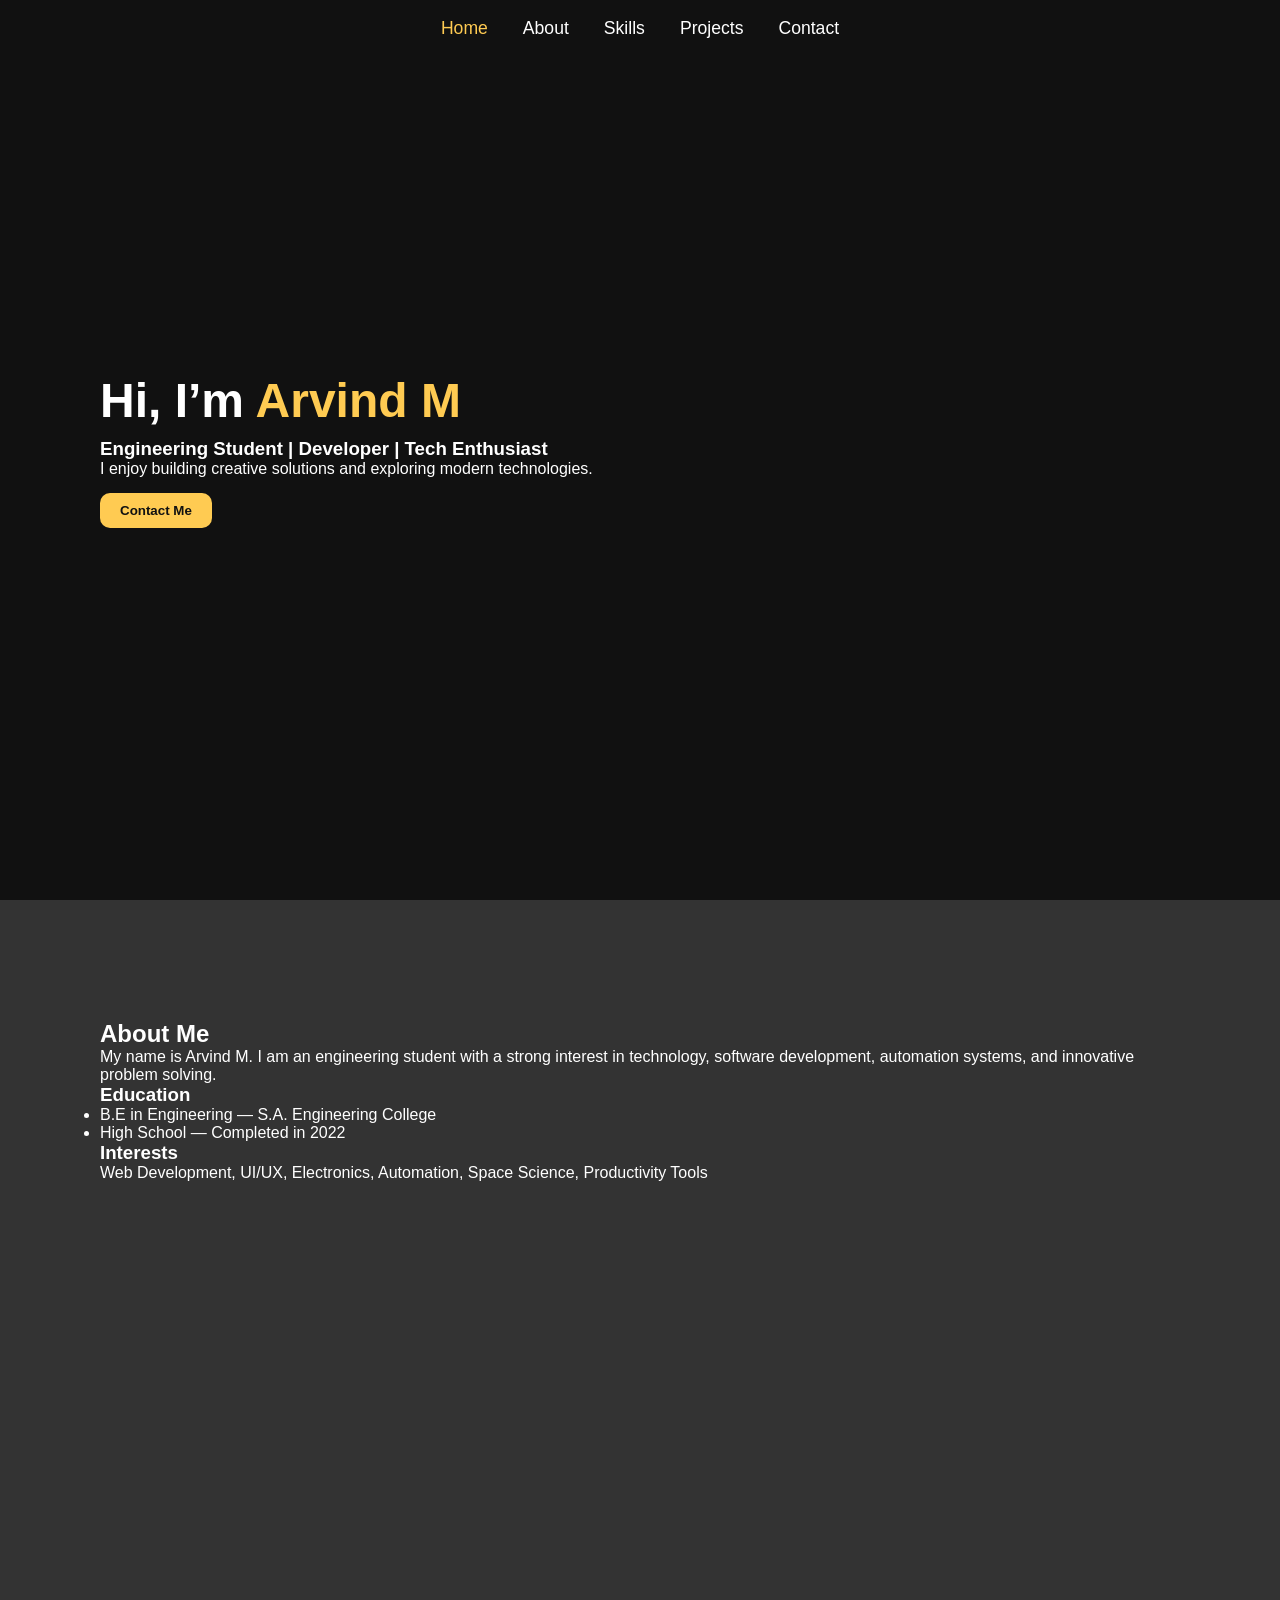
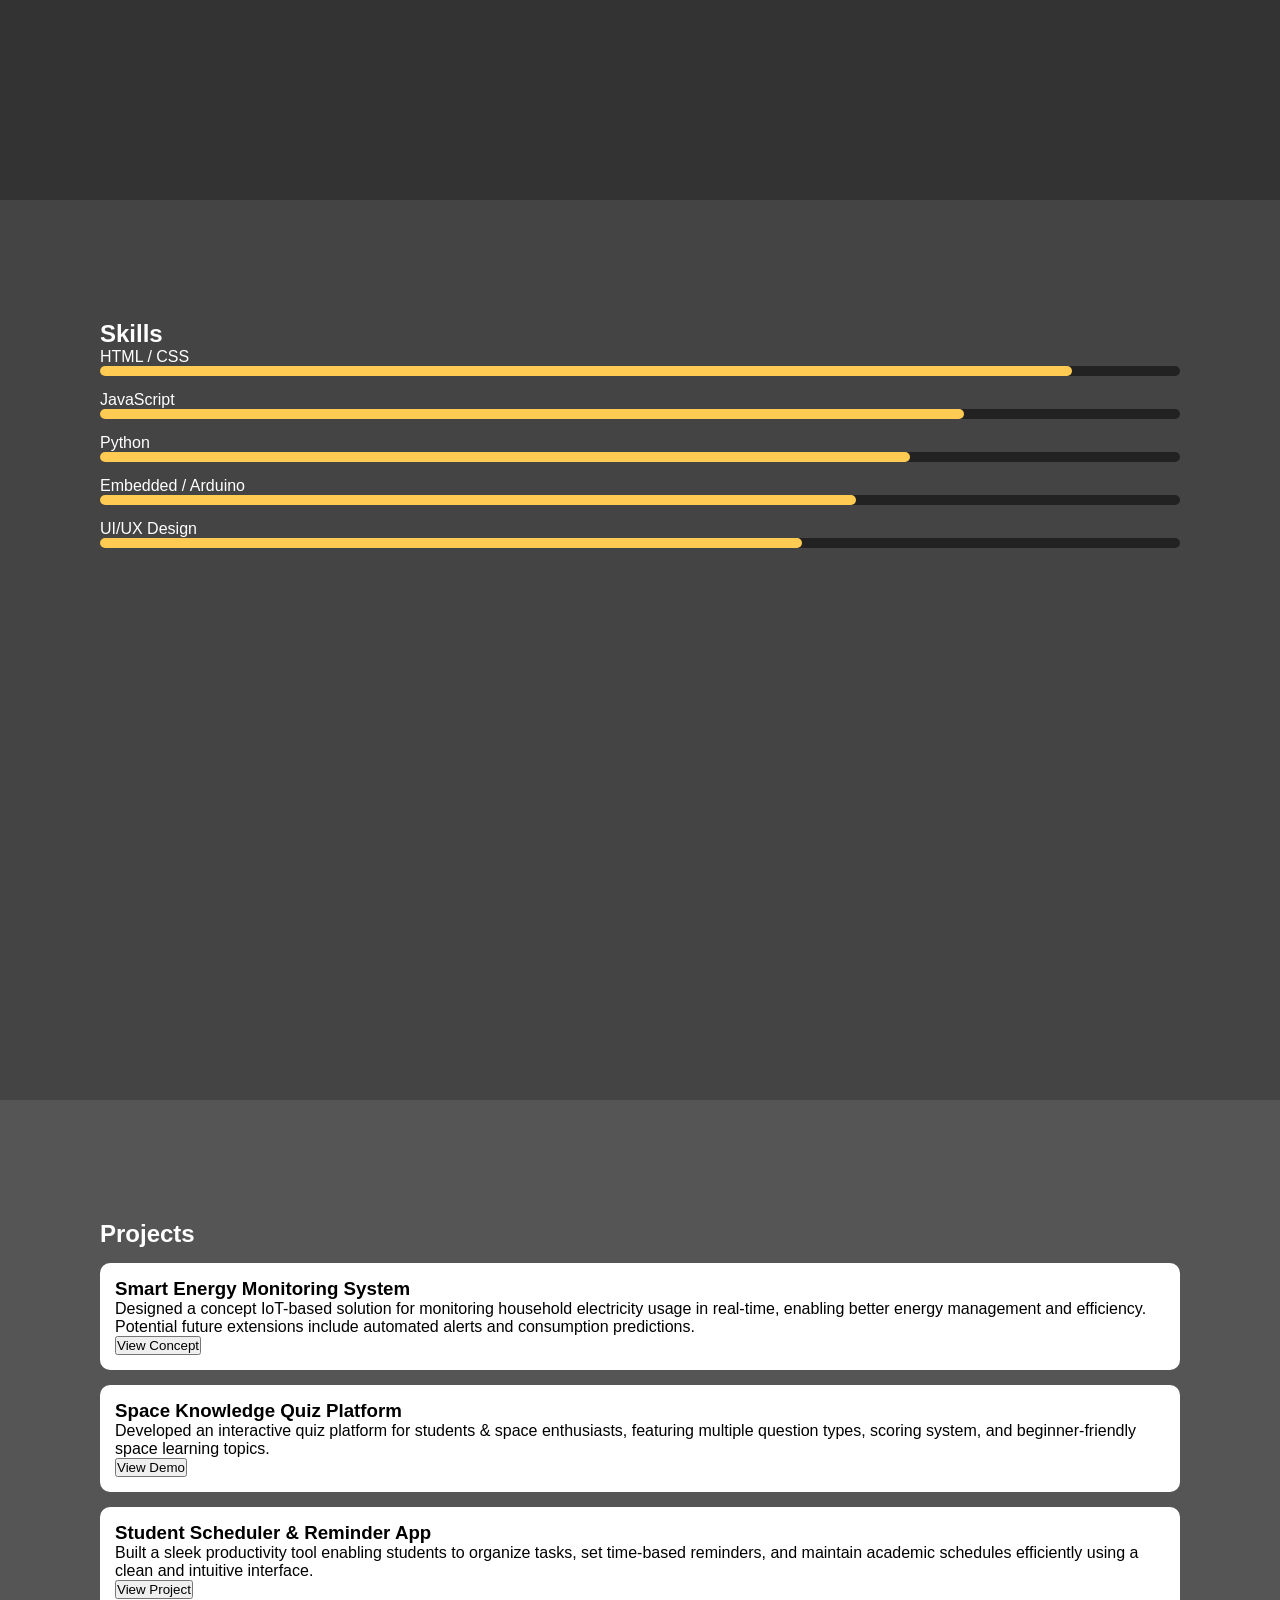
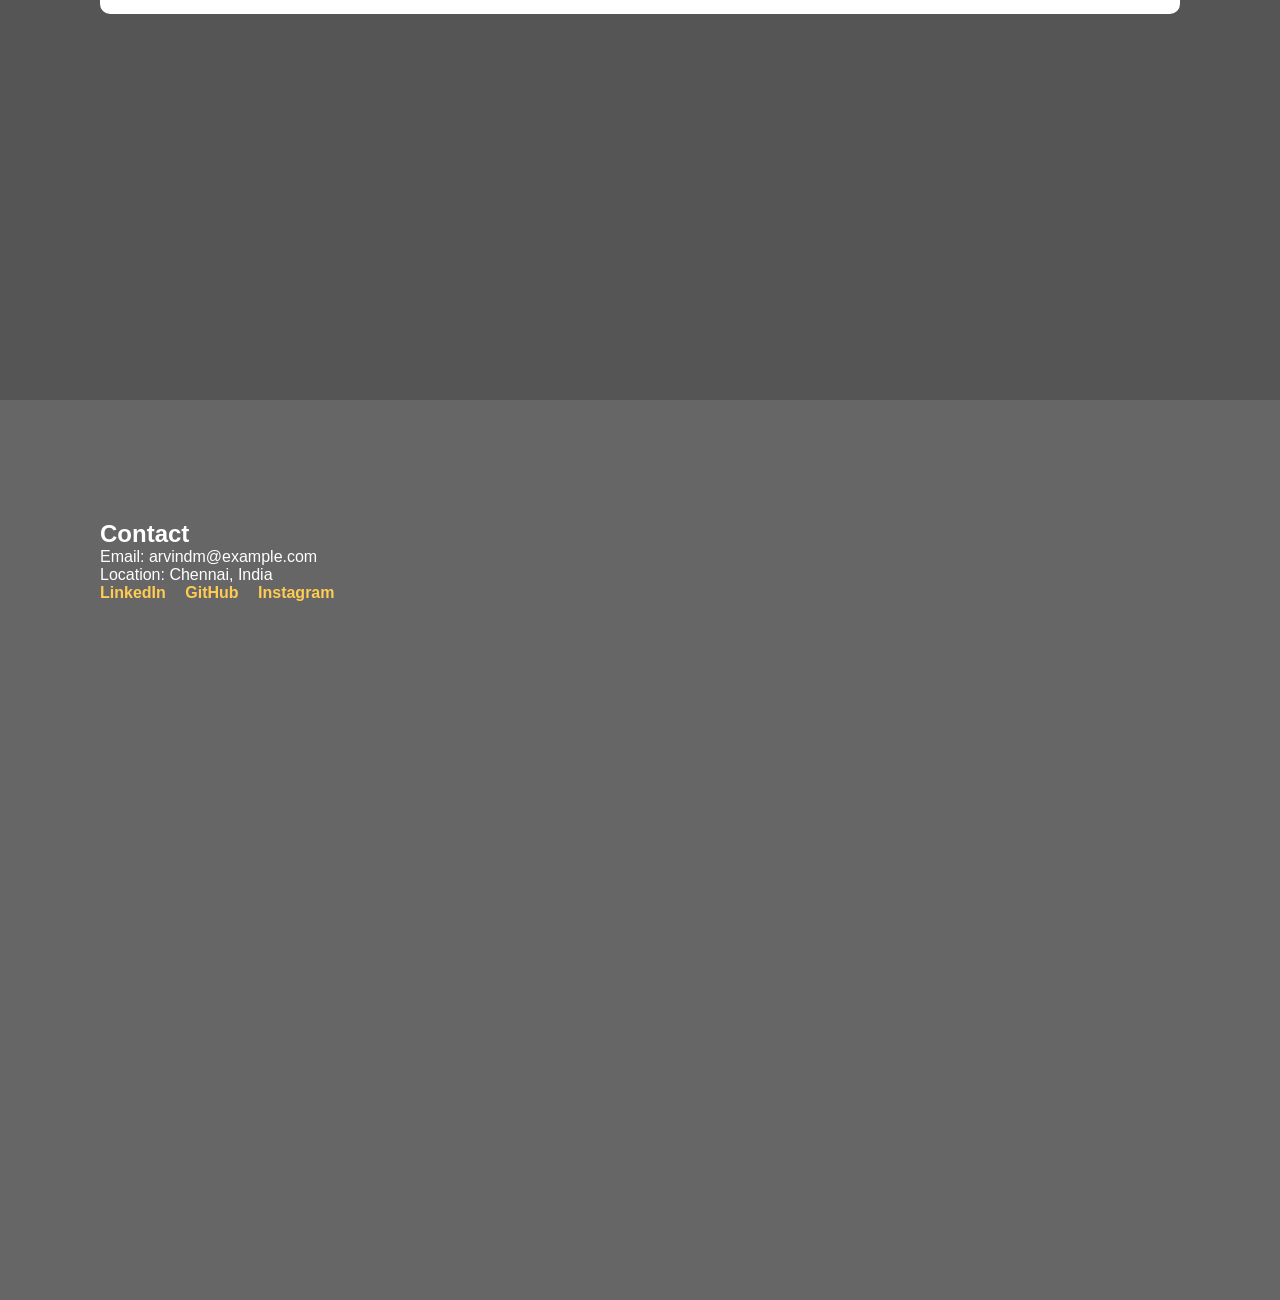
<file: index.html>
<!DOCTYPE html>
<html lang="en">
<head>
<meta charset="UTF-8">
<meta name="viewport" content="width=device-width, initial-scale=1.0">
<title>Arvind M - Portfolio</title>
<link rel="stylesheet" href="style.css">
</head>
<body>

<!-- NAVIGATION -->
<nav id="navbar">
  <ul>
    <li><a href="#home" class="active">Home</a></li>
    <li><a href="#about">About</a></li>
    <li><a href="#skills">Skills</a></li>
    <li><a href="#projects">Projects</a></li>
    <li><a href="#contact">Contact</a></li>
  </ul>
</nav>

<!-- HERO SECTION -->
<section id="home" class="section hero">
  <div class="hero-content">
    <h1>Hi, I’m <span class="highlight">Arvind M</span></h1>
    <h3>Engineering Student | Developer | Tech Enthusiast</h3>
    <p>I enjoy building creative solutions and exploring modern technologies.</p>
    <button onclick="document.getElementById('contact').scrollIntoView({ behavior:'smooth' });">Contact Me</button>
  </div>
</section>

<!-- ABOUT SECTION -->
<section id="about" class="section">
  <h2>About Me</h2>
  <p>
    My name is Arvind M. I am an engineering student with a strong interest in technology,
    software development, automation systems, and innovative problem solving.
  </p>

  <h3>Education</h3>
  <ul>
    <li>B.E in Engineering — S.A. Engineering College</li>
    <li>High School — Completed in 2022</li>
  </ul>

  <h3>Interests</h3>
  <p>Web Development, UI/UX, Electronics, Automation, Space Science, Productivity Tools</p>
</section>

<!-- SKILLS SECTION -->
<section id="skills" class="section">
  <h2>Skills</h2>

  <div class="skill-box">
    <span>HTML / CSS</span>
    <div class="bar"><div style="width:90%"></div></div>
  </div>

  <div class="skill-box">
    <span>JavaScript</span>
    <div class="bar"><div style="width:80%"></div></div>
  </div>

  <div class="skill-box">
    <span>Python</span>
    <div class="bar"><div style="width:75%"></div></div>
  </div>

  <div class="skill-box">
    <span>Embedded / Arduino</span>
    <div class="bar"><div style="width:70%"></div></div>
  </div>

  <div class="skill-box">
    <span>UI/UX Design</span>
    <div class="bar"><div style="width:65%"></div></div>
  </div>
</section>

<!-- PROJECTS SECTION (UPDATED) -->
<section id="projects" class="section">
  <h2>Projects</h2>

  <div class="project-card">
    <h3>Smart Energy Monitoring System</h3>
    <p>
      Designed a concept IoT-based solution for monitoring household electricity usage
      in real-time, enabling better energy management and efficiency. Potential future
      extensions include automated alerts and consumption predictions.
    </p>
    <button>View Concept</button>
  </div>

  <div class="project-card">
    <h3>Space Knowledge Quiz Platform</h3>
    <p>
      Developed an interactive quiz platform for students & space enthusiasts,
      featuring multiple question types, scoring system, and beginner-friendly space learning topics.
    </p>
    <button>View Demo</button>
  </div>

  <div class="project-card">
    <h3>Student Scheduler & Reminder App</h3>
    <p>
      Built a sleek productivity tool enabling students to organize tasks, set time-based reminders,
      and maintain academic schedules efficiently using a clean and intuitive interface.
    </p>
    <button>View Project</button>
  </div>
</section>

<!-- CONTACT SECTION -->
<section id="contact" class="section">
  <h2>Contact</h2>
  <p>Email: arvindm@example.com</p>
  <p>Location: Chennai, India</p>

  <div class="socials">
    <a>LinkedIn</a>
    <a>GitHub</a>
    <a>Instagram</a>
  </div>
</section>

<script src="script.js"></script>
</body>
</html>
</file>
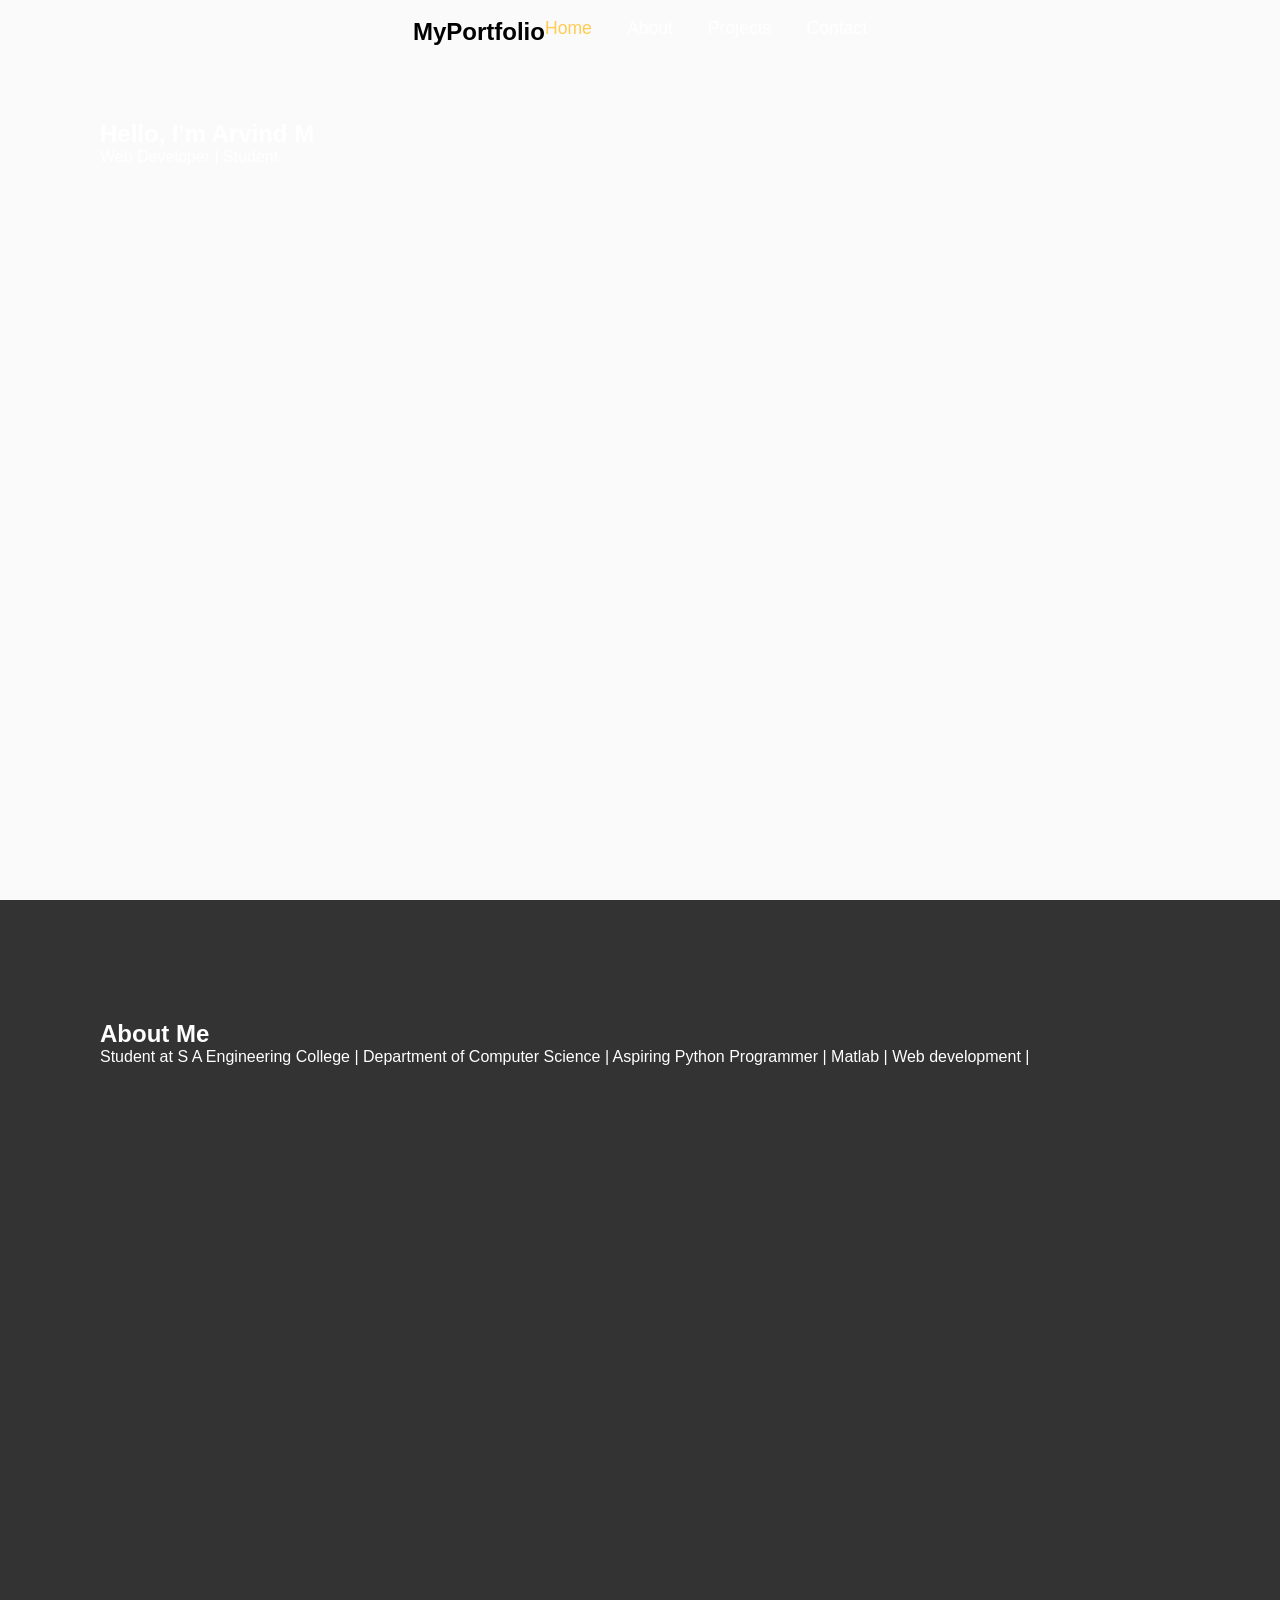
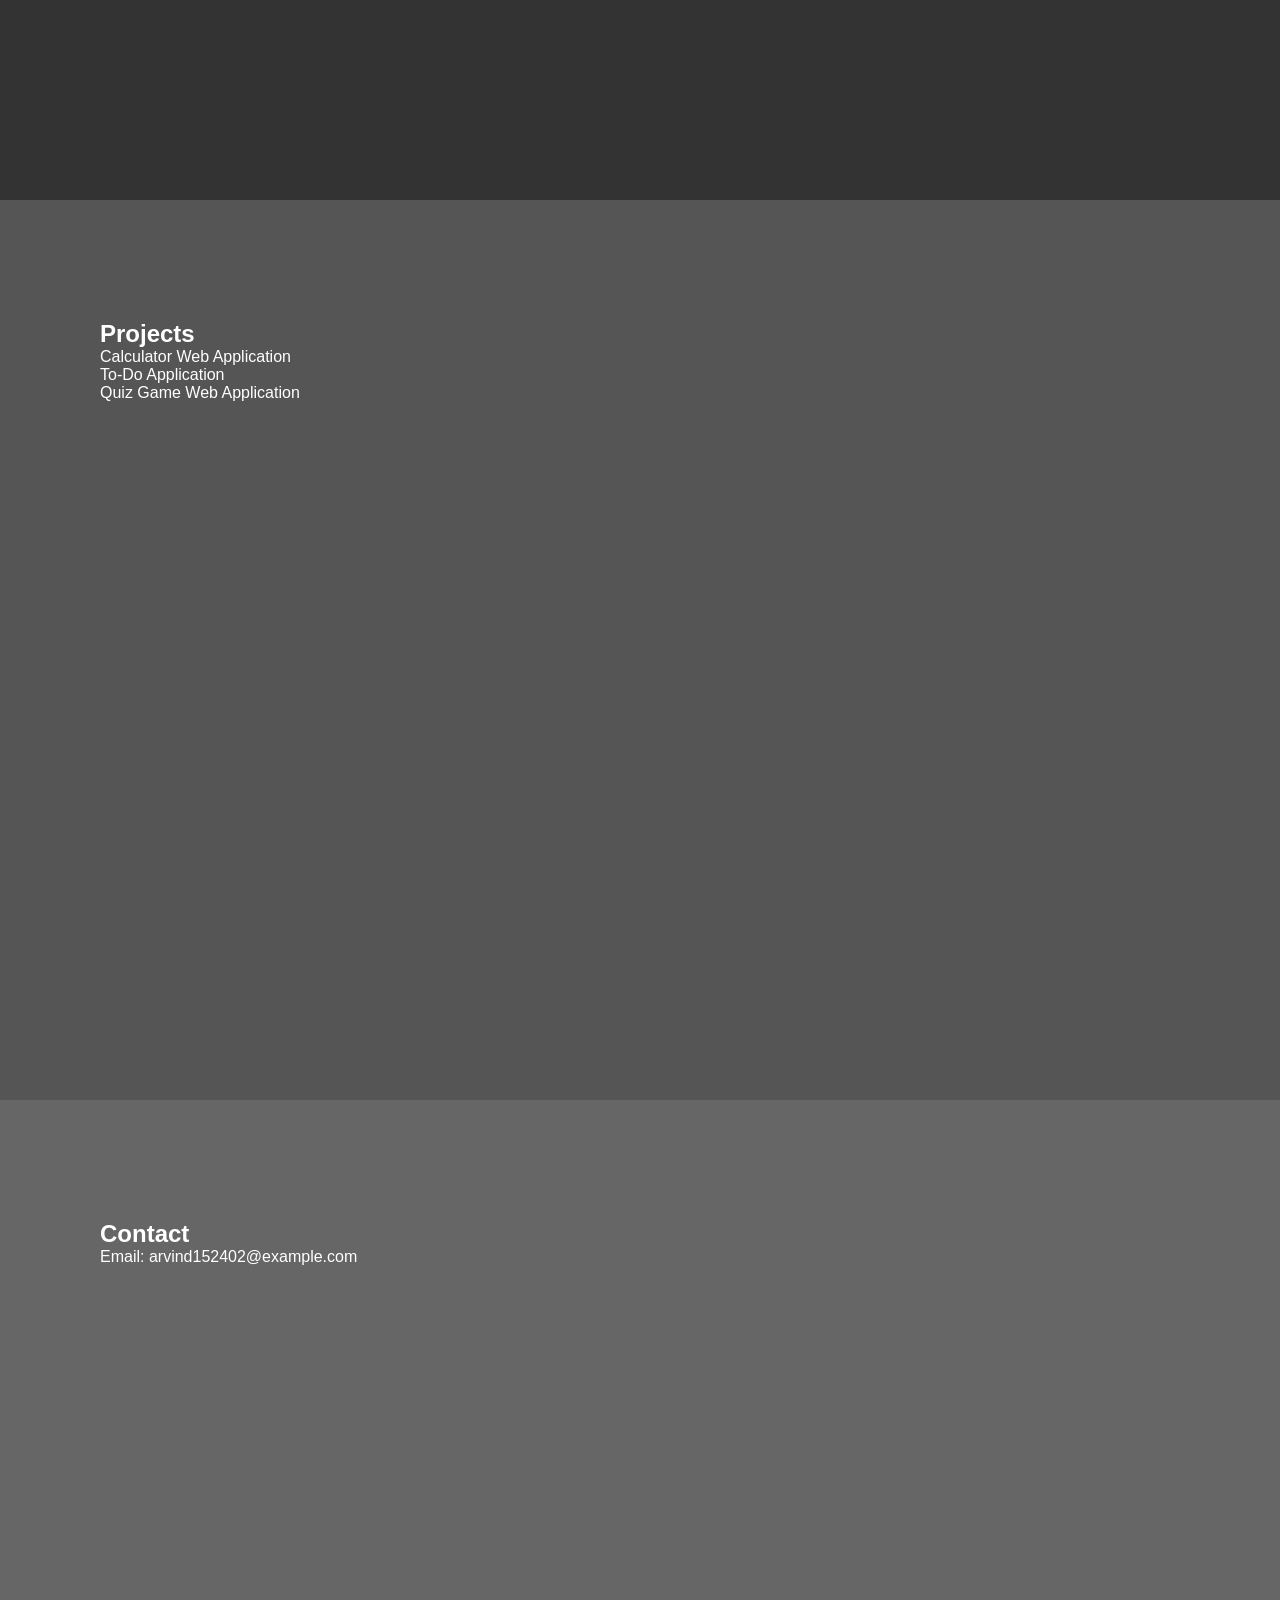
<file: code.html>
<!DOCTYPE html>
<html lang="en">
<head>
  <meta charset="UTF-8">
  <meta name="viewport" content="width=device-width, initial-scale=1.0">
  <title>My Portfolio</title>
  <link rel="stylesheet" href="style.css">
</head>
<body>

  <!-- Navigation -->
  <nav id="navbar">
    <h2 class="logo">MyPortfolio</h2>
    <ul>
      <li><a href="#home">Home</a></li>
      <li><a href="#about">About</a></li>
      <li><a href="#projects">Projects</a></li>
      <li><a href="#contact">Contact</a></li>
    </ul>
  </nav>

  <!-- Sections -->
  <section id="home" class="section">
    <h1>Hello, I'm <span>Arvind M</span></h1>
    <p>Web Developer | Student</p>
  </section>

  <section id="about" class="section light">
    <h1>About Me</h1>
    <p>Student at S A Engineering College | Department of Computer Science | Aspiring Python Programmer | Matlab | Web development |</p>
  </section>

  <section id="projects" class="section">
    <h1>Projects</h1>
    <div class="projects">
      <div class="card">Calculator Web Application</div>
      <div class="card">To-Do Application</div>
      <div class="card">Quiz Game Web Application</div>
    </div>
  </section>

  <section id="contact" class="section light">
    <h1>Contact</h1>
    <p>Email: arvind152402@example.com</p>
  </section>

  <script src="script.js"></script>
</body>
</html>
</file>
<file: style.css>
*{
  margin:0;
  padding:0;
  box-sizing:border-box;
  font-family:'Poppins', sans-serif;
}

body{
  scroll-behavior:smooth;
  background:#fafafa;
}

/* NAVIGATION */
nav{
  width:100%;
  position:fixed;
  top:0;
  left:0;
  padding:18px 0;
  background:transparent;
  display:flex;
  justify-content:center;
  transition:0.3s;
  z-index:1000;
}

nav.scrolled{
  background:#222;
  box-shadow:0 3px 10px rgba(0,0,0,0.3);
}

nav ul{
  display:flex;
  gap:35px;
  list-style:none;
}

nav ul li a{
  color:white;
  text-decoration:none;
  font-size:1.1rem;
  transition:0.3s;
}

nav ul li a:hover,
nav ul li a.active{
  color:#ffcb52;
  transform:scale(1.12);
}

/* SECTIONS */
.section{
  min-height:100vh;
  padding:120px 100px;
  color:#fff;
}

/* HERO */
.hero{
  background:#111;
  display:flex;
  align-items:center;
}

.hero-content h1{
  font-size:3rem;
  margin-bottom:10px;
}

.highlight{ color:#ffcb52; }

.hero button{
  margin-top:15px;
  padding:10px 20px;
  border:none;
  background:#ffcb52;
  color:#111;
  font-weight:600;
  border-radius:10px;
  cursor:pointer;
}

/* ABOUT SECTION */
#about{ background:#333; }

/* SKILLS */
#skills{ background:#444; }

.skill-box{
  margin-bottom:15px;
}

.bar{
  width:100%;
  height:10px;
  background:#222;
  border-radius:5px;
}

.bar div{
  height:100%;
  background:#ffcb52;
  border-radius:5px;
}

/* PROJECTS */
#projects{ background:#555; }

.project-card{
  background:white;
  color:black;
  padding:15px;
  margin:15px 0;
  border-radius:10px;
}

/* CONTACT */
#contact{ background:#666; }

.socials a{
  margin-right:15px;
  color:#ffcb52;
  font-weight:600;
  cursor:pointer;
}
</file>
